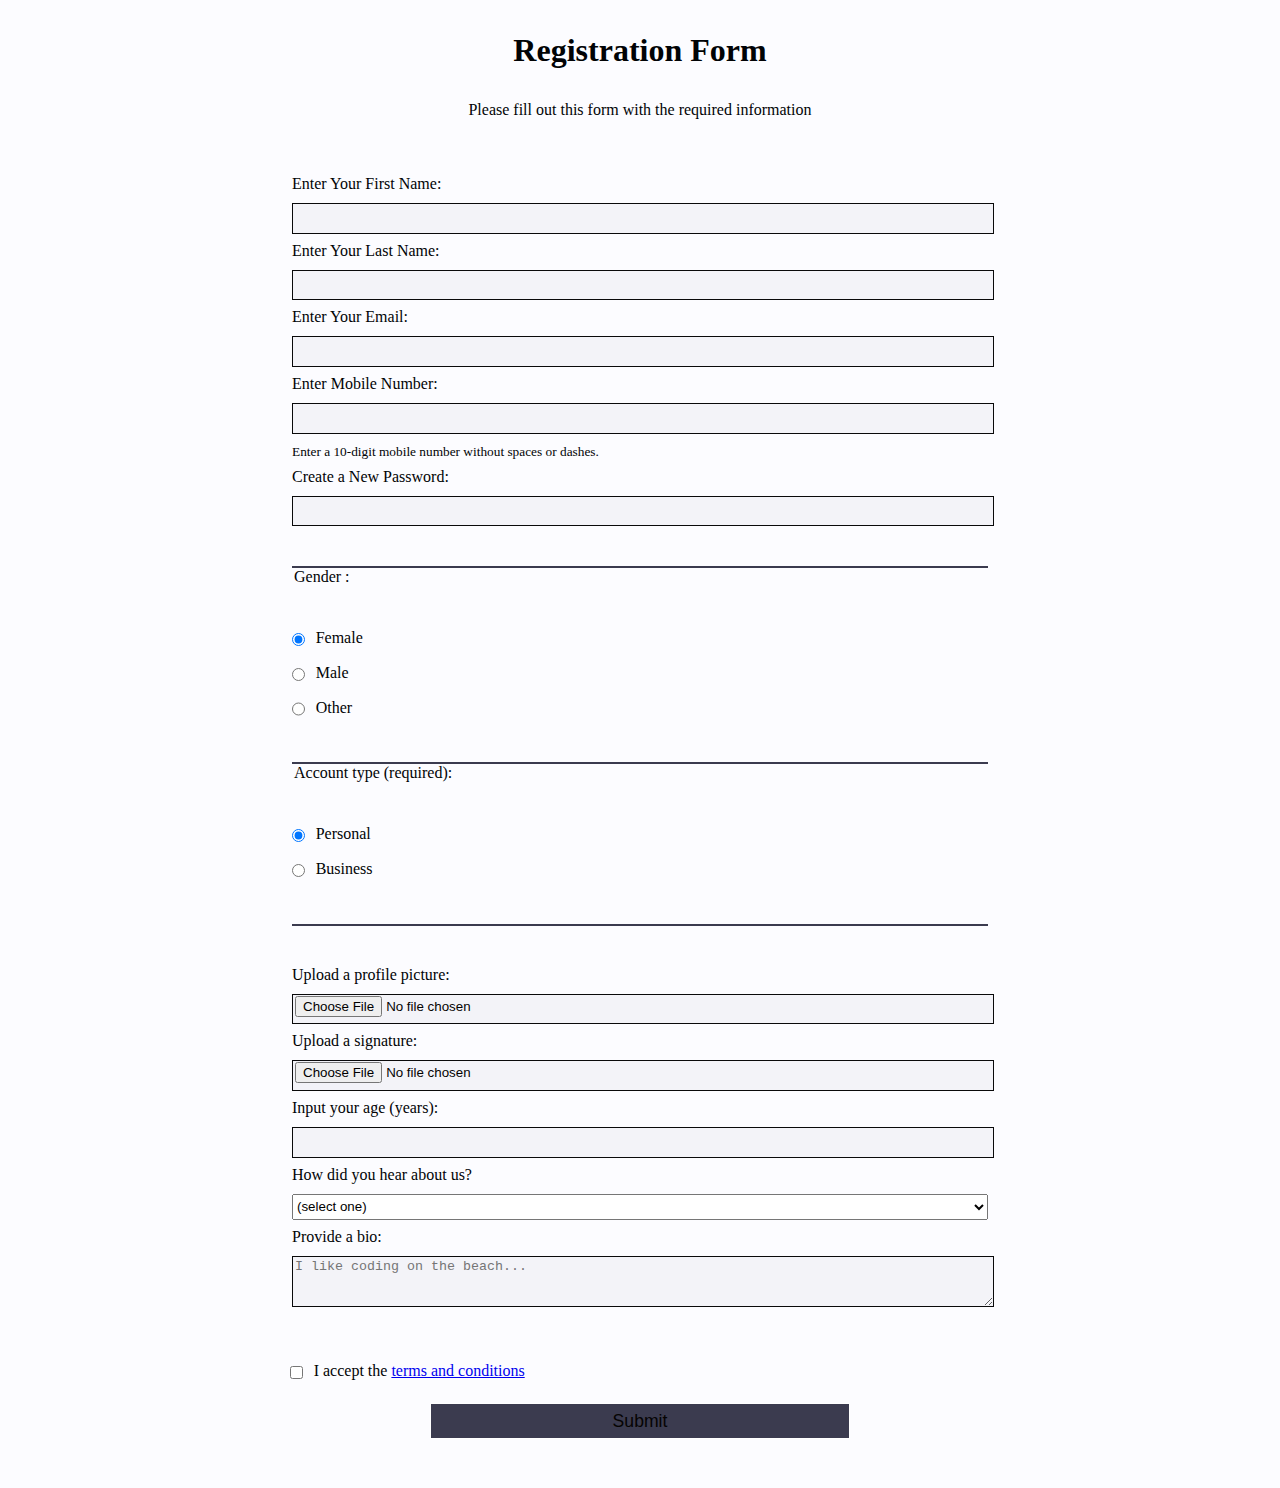
<file: registration form/index.html>
<!DOCTYPE html>
<html lang="en">
  <head>
    <meta charset="UTF-8">
    <title>Registration Form</title>
    <link rel="stylesheet" href="styles.css" />
  </head>
  <body>
    <h1>Registration Form</h1>
    <p>Please fill out this form with the required information</p>
    <form>
      <fieldset>
        <label for="first-name">Enter Your First Name: <input id="first-name" name="first-name" type="text" required /></label>
        <label for="last-name">Enter Your Last Name: <input id="last-name" name="last-name" type="text" required /></label>
        <label for="email">Enter Your Email: <input id="email" name="email" type="email" required /></label>
        <label for="mobile-number">Enter Mobile Number: <input id="mobile-number" name="mobile-number" type="tel" pattern="[0-9]{10}" required /></label>
        <small>Enter a 10-digit mobile number without spaces or dashes.</small>

        <label for="new-password">Create a New Password: <input id="new-password" name="new-password" type="password" pattern="[a-z0-5]{8,}" required /></label>
      </fieldset>
      <fieldset>
        <legend>Gender :</legend>
        <label for="female"><input id="female" type="radio" name="Gender" class="inline" checked /> Female</label>
        <label for="male"><input id="male" type="radio" name="Gender" class="inline" /> Male</label>
        <label for="other"><input id="other" type="radio" name="Gender" class="inline" /> Other</label>
        </fieldset>
        <fieldset>
        <legend>Account type (required):</legend>
        <label for="personal-account"><input id="personal-account" type="radio" name="account-type" class="inline" checked /> Personal</label>
        <label for="business-account"><input id="business-account" type="radio" name="account-type" class="inline" /> Business</label>
      </fieldset>
      <fieldset>
        <label for="profile-picture">Upload a profile picture: <input id="profile-picture" type="file" name="file" /></label>
        <label for="profile-picture">Upload a signature: <input id="sign-picture" type="file" name="file" /></label>

        <label for="age">Input your age (years): <input id="age" type="number" name="age" min="13" max="120" /></label>
        <label for="referrer">How did you hear about us?
          <select id="referrer" name="referrer">
            <option value="">(select one)</option>
            <option value="1">News</option>
            <option value="2">YouTube Channel</option>
            <option value="3">Forum</option>
            <option value="4">Other</option>
          </select>
        </label>
        <label for="bio">Provide a bio:
          <textarea id="bio" name="bio" rows="3" cols="30" placeholder="I like coding on the beach..."></textarea>
        </label>
      </fieldset>
      <label for="terms-and-conditions">
        <input class="inline" id="terms-and-conditions" type="checkbox" required name="terms-and-conditions" /> I accept the <a href="term-and-codition.html">terms and conditions</a>
      </label>
      <input type="submit" value="Submit" />
    </form>
  </body>
</html>
</file>
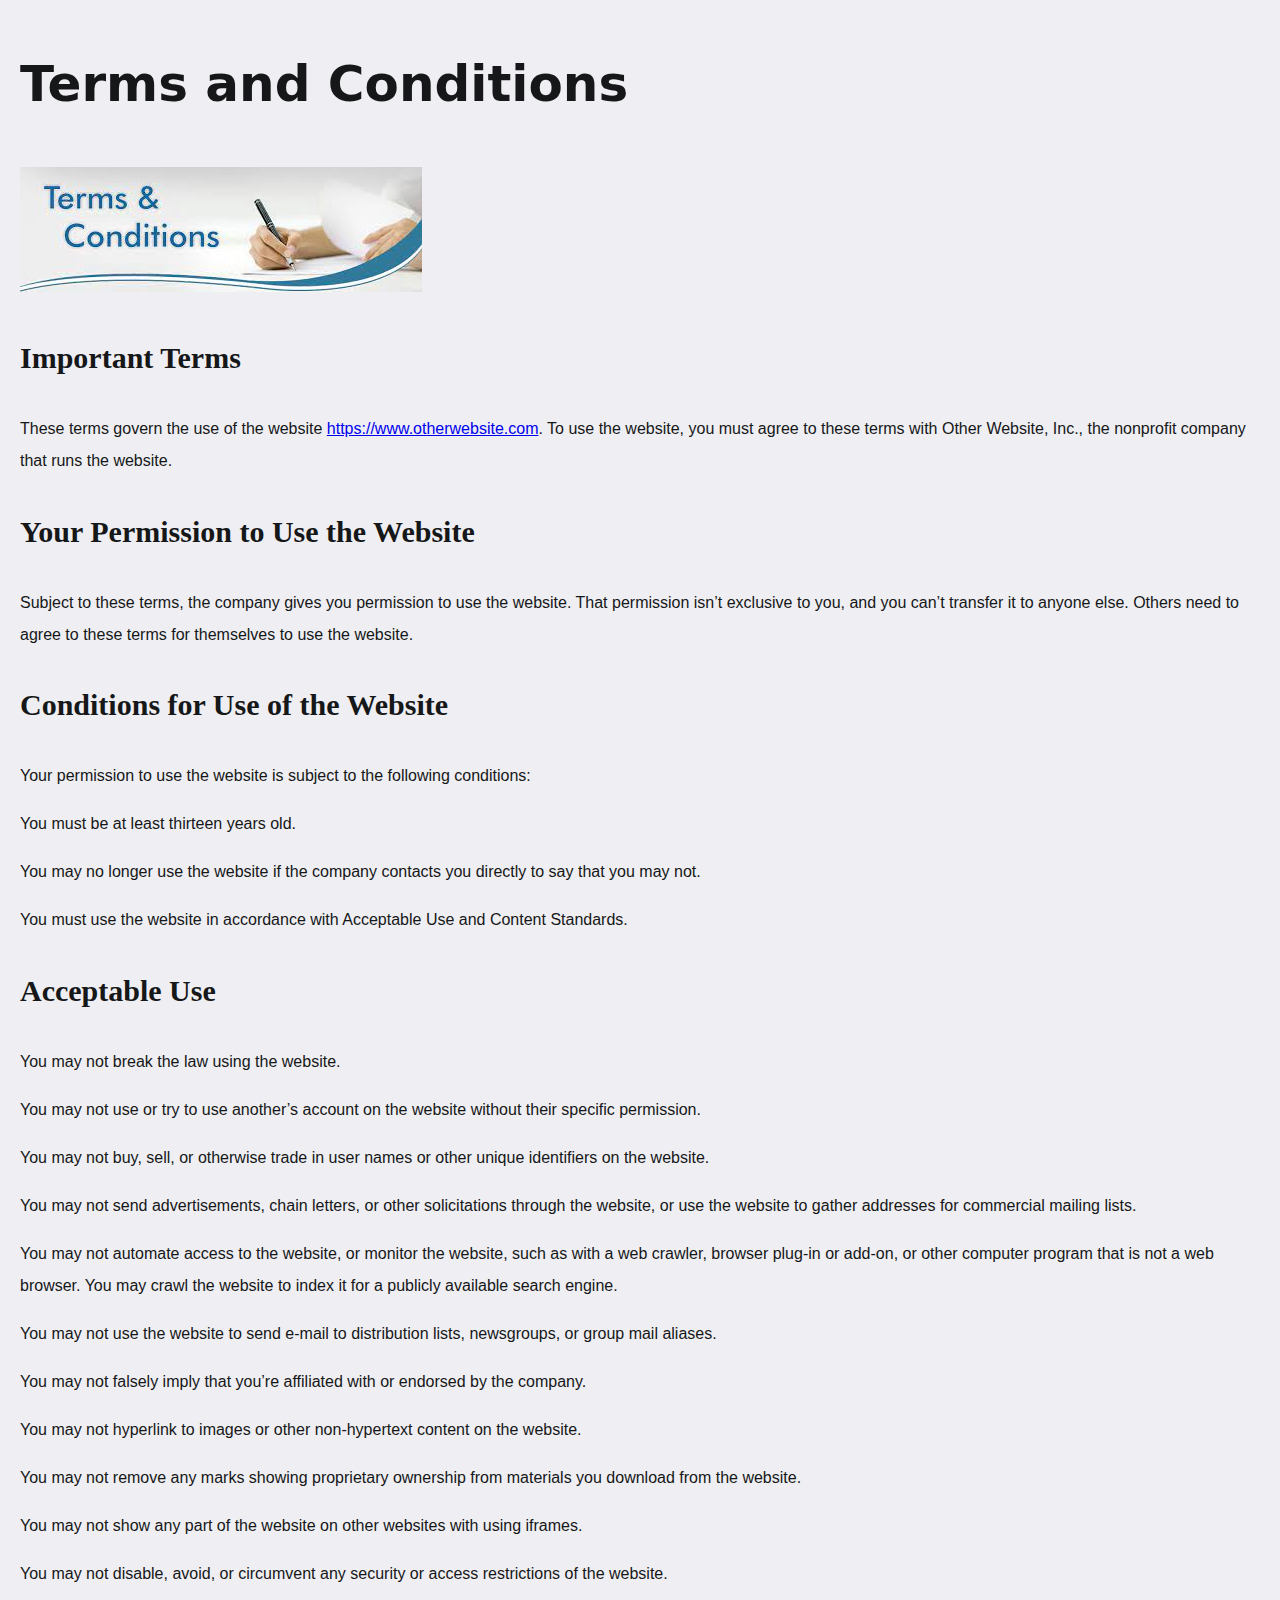
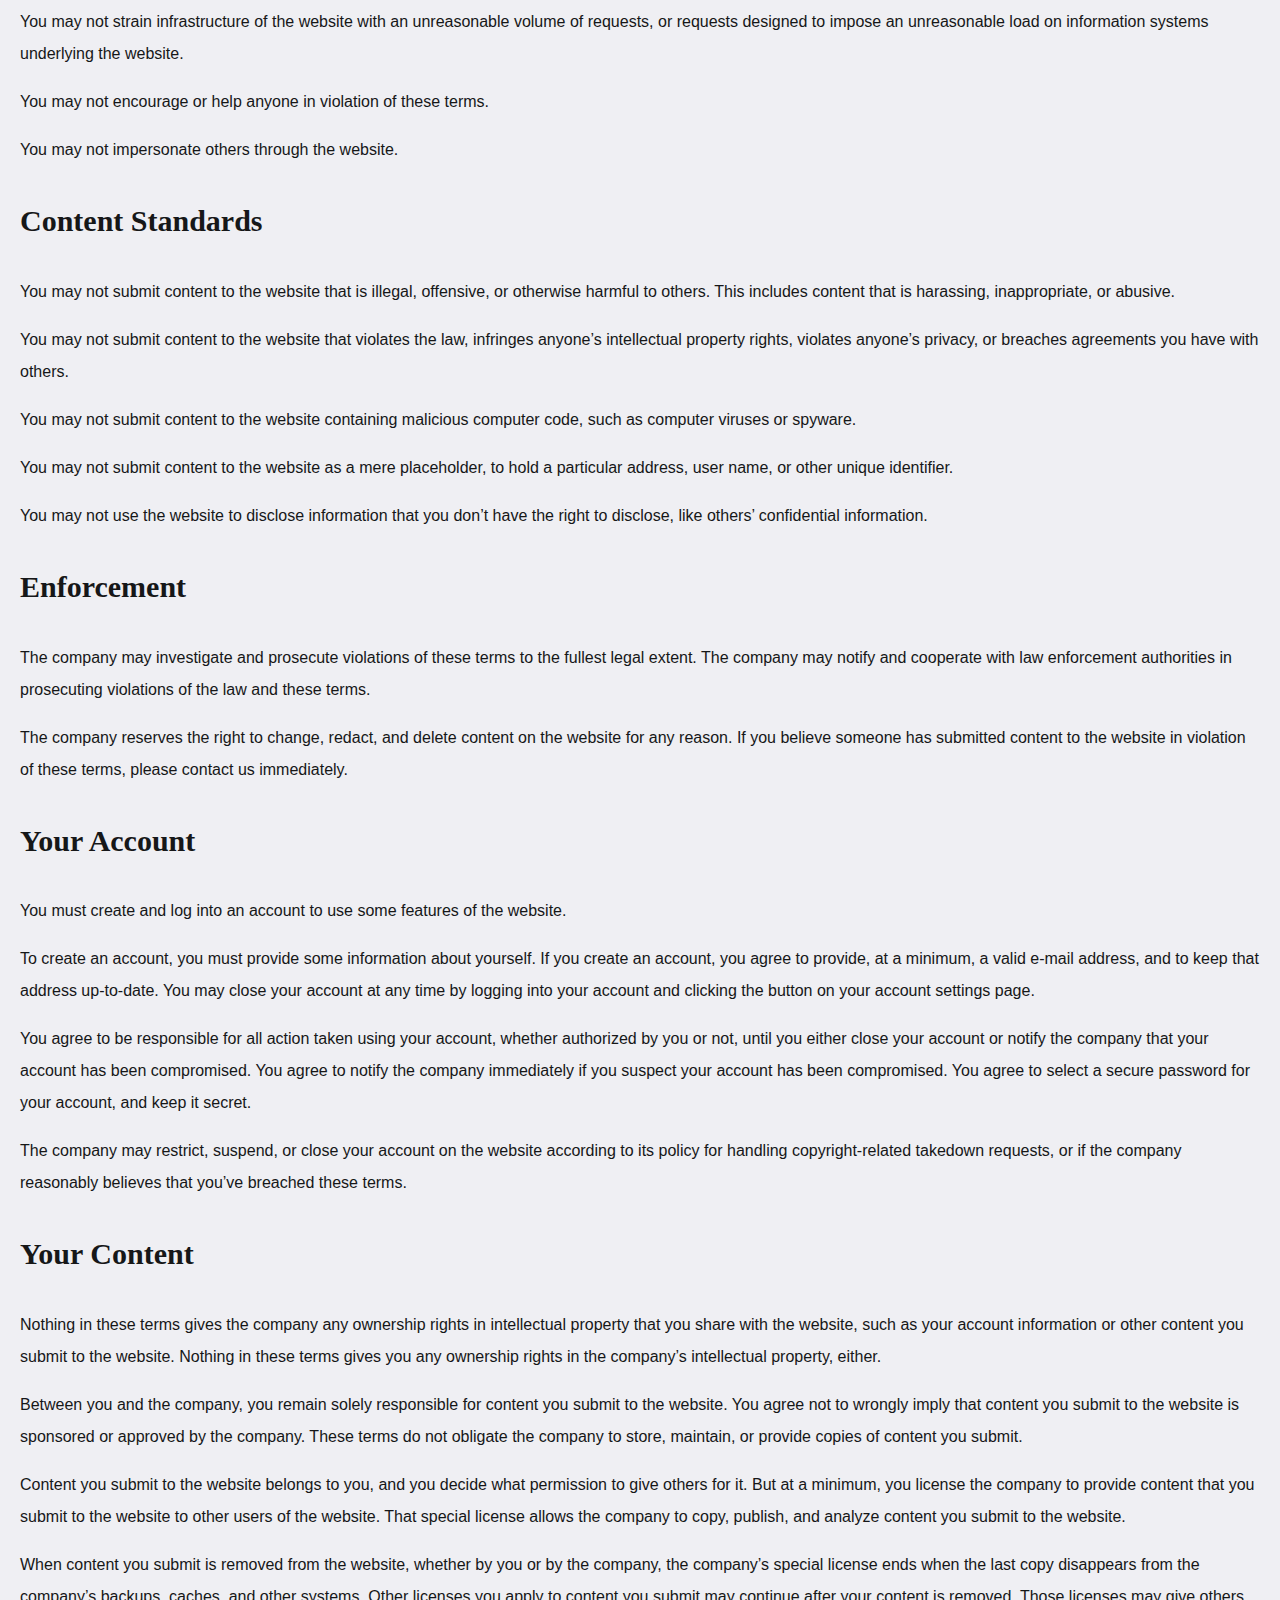
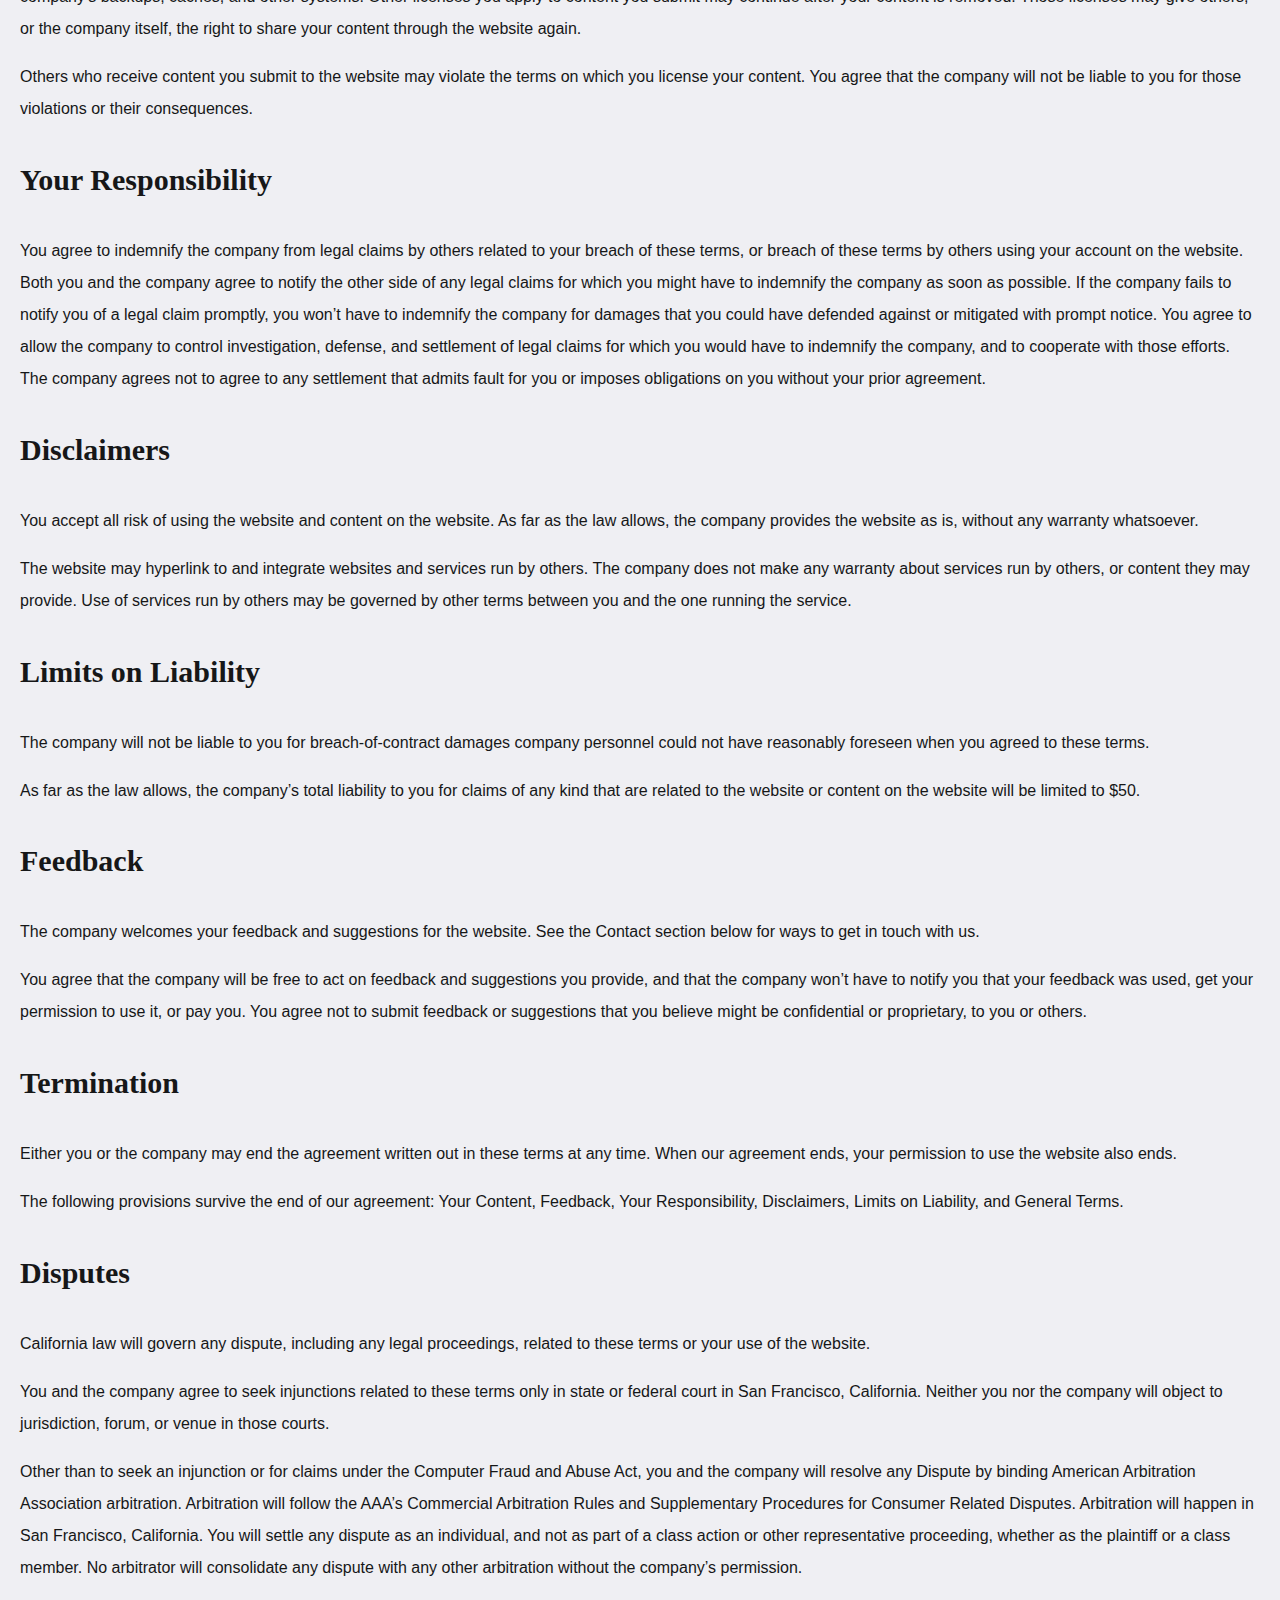
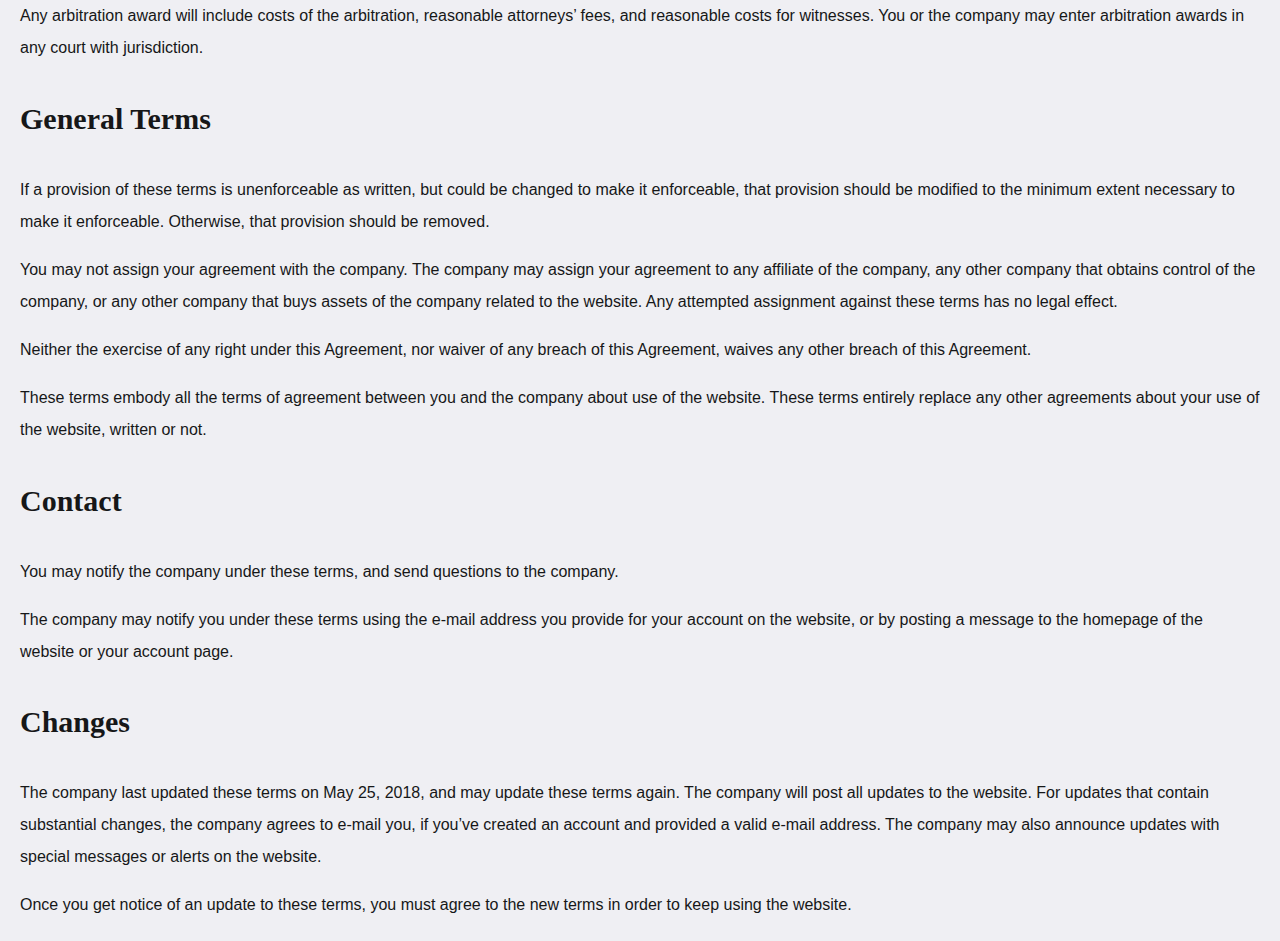
<file: registration form/term-and-codition.html>
<!DOCTYPE html>
<html lang="en">
<head>
  <meta charset="UTF-8">
  <meta name="viewport" content="width=device-width, initial-scale=1.0">
  <title>Terms and Conditions</title>
  <link rel="stylesheet" href="style2.css">
</head>
<body>

  <h1>Terms and Conditions</h1>
  <img src="download.jpeg">
  <h2>Important Terms</h2>
  <p>These terms govern the use of the website <a href="https://www.otherwebsite.com" target="_blank">https://www.otherwebsite.com</a>. To use the website, you must agree to these terms with Other Website, Inc., the nonprofit company that runs the website.</p>

  <h2>Your Permission to Use the Website</h2>
  <p>Subject to these terms, the company gives you permission to use the website. That permission isn’t exclusive to you, and you can’t transfer it to anyone else. Others need to agree to these terms for themselves to use the website.</p>

  <h2>Conditions for Use of the Website</h2>
  <p>Your permission to use the website is subject to the following conditions:</p>
  <p>You must be at least thirteen years old.</p>
  <p>You may no longer use the website if the company contacts you directly to say that you may not.</p>
  <p>You must use the website in accordance with Acceptable Use and Content Standards.  </p>

  <h2>Acceptable Use</h2>
  <p>You may not break the law using the website.</p>
  <p>You may not use or try to use another’s account on the website without their specific permission.</p>
  <p>You may not buy, sell, or otherwise trade in user names or other unique identifiers on the website.</p>
  <p>You may not send advertisements, chain letters, or other solicitations through the website, or use the website to gather addresses for commercial mailing lists.</p>
  <p>You may not automate access to the website, or monitor the website, such as with a web crawler, browser plug-in or add-on,
   or other computer program that is not a web browser. You may crawl the website to index it for a publicly available search engine.</p>
  <p>You may not use the website to send e-mail to distribution lists, newsgroups, or group mail aliases.</p>
  <p>You may not falsely imply that you’re affiliated with or endorsed by the company.</p>
  <p>You may not hyperlink to images or other non-hypertext content on the website.</p>
  <p>You may not remove any marks showing proprietary ownership from materials you download from the website.</p>
  <p>You may not show any part of the website on other websites with using iframes.</p>
  <p>You may not disable, avoid, or circumvent any security or access restrictions of the website.</p>
  <p>You may not strain infrastructure of the website with an unreasonable volume of requests, or requests designed to impose an unreasonable load on information systems underlying the website.</p>
  <p>You may not encourage or help anyone in violation of these terms.</p>
  <p>You may not impersonate others through the website.</p>
  
  
  <h2>Content Standards</h2>
  <p>You may not submit content to the website that is illegal, offensive, or otherwise harmful to others. This includes content that is harassing, inappropriate, or abusive.</p>

  <p>You may not submit content to the website that violates the law, infringes anyone’s intellectual property rights, violates anyone’s privacy, or breaches agreements you have with others.</p>
  
  <p>You may not submit content to the website containing malicious computer code, such as computer viruses or spyware.</p>
  
  <p>You may not submit content to the website as a mere placeholder, to hold a particular address, user name, or other unique identifier.</p>
  
  <p>You may not use the website to disclose information that you don’t have the right to disclose, like others’ confidential information.</p>
  
  <h2>Enforcement</h2>
  <p>The company may investigate and prosecute violations of these terms to the fullest legal extent. The company may notify and cooperate with law enforcement authorities in prosecuting violations of the law and these terms.</p>

  <p>The company reserves the right to change, redact, and delete content on the website for any reason. If you believe someone has submitted content to the website in violation of these terms, please contact us immediately.</p>
  
  <h2>Your Account</h2>
  <p>You must create and log into an account to use some features of the website.</p>

  <p>To create an account, you must provide some information about yourself. If you create an account, you agree to provide, at a minimum, a valid e-mail address, and to keep that address up-to-date. 
    You may close your account at any time by logging into your account and clicking the button on your account settings page.</p>

  <p>You agree to be responsible for all action taken using your account, whether authorized by you or not, until you either close your account or notify the company that your account has been compromised.
     You agree to notify the company immediately if you suspect your account has been compromised. You agree to select a secure password for your account, and keep it secret.</p>

  <p>The company may restrict, suspend, or close your account on the website according to its policy for handling copyright-related takedown requests, or if the company reasonably believes that you’ve breached these terms.</p>


  
  <h2>Your Content</h2>
  <p>Nothing in these terms gives the company any ownership rights in intellectual property that you share with the website, such as your account information or other content you submit to the website. Nothing in these terms gives you any ownership rights in the company’s intellectual property, either.</p>
  <p>Between you and the company, you remain solely responsible for content you submit to the website. You agree not to wrongly imply that content you submit to the website is sponsored or approved by the company. These terms do not obligate the company to store, maintain, or provide copies of content you submit.</p>

  <p>Content you submit to the website belongs to you, and you decide what permission to give others for it. But at a minimum, you license the company to provide content that you submit to the website to other users of the website. That special license allows the company to copy, publish, and analyze content you submit to the website.</p>
  
  <p>When content you submit is removed from the website, whether by you or by the company, the company’s special license ends when the last copy disappears from the company’s backups, caches, and other systems. Other licenses you apply to content you submit may continue after your content is removed. 
    Those licenses may give others, or the company itself, the right to share your content through the website again.</p>
  
  <p>Others who receive content you submit to the website may violate the terms on which you license your content. You agree that the company will not be liable to you for those violations or their consequences.</p>
  
  
  <h2>Your Responsibility</h2>
  <p>You agree to indemnify the company from legal claims by others related to your breach of these terms, or breach of these terms by others using your account on the website. Both you and the company agree to notify the other side of any legal claims for which you might have to indemnify the company as soon as possible. 
    If the company fails to notify you of a legal claim promptly, you won’t have to indemnify the company for damages that you could have defended against or mitigated with prompt notice. You agree to allow the company to control investigation, defense, and settlement of legal claims for which you would have to indemnify the company, 
    and to cooperate with those efforts. The company agrees not to agree to any settlement that admits fault for you or imposes obligations on you without your prior agreement.</p>

  <h2>Disclaimers</h2>
  <p>You accept all risk of using the website and content on the website. As far as the law allows, the company provides the website as is, without any warranty whatsoever.</p>

  <p>The website may hyperlink to and integrate websites and services run by others. The company does not make any warranty about services run by others, or content they may provide. Use of services run by others may be governed by other terms between you and the one running the service.</p>


  <h2>Limits on Liability</h2>
  <p>The company will not be liable to you for breach-of-contract damages company personnel could not have reasonably foreseen when you agreed to these terms.</p>

  <p>As far as the law allows, the company’s total liability to you for claims of any kind that are related to the website or content on the website will be limited to $50.</p>

  <h2>Feedback</h2>
  <p>The company welcomes your feedback and suggestions for the website. See the Contact section below for ways to get in touch with us.</p>

  <p>You agree that the company will be free to act on feedback and suggestions you provide, and that the company won’t have to notify you that your feedback was used, get your permission to use it, or pay you. You agree not to submit feedback or suggestions that you believe might be confidential or proprietary, to you or others.</p>

  <h2>Termination</h2>
  <p>Either you or the company may end the agreement written out in these terms at any time. When our agreement ends, your permission to use the website also ends.</p>

  <p>The following provisions survive the end of our agreement: Your Content, Feedback, Your Responsibility, Disclaimers, Limits on Liability, and General Terms.</p>
  
  <h2>Disputes</h2>
  <p>California law will govern any dispute, including any legal proceedings, related to these terms or your use of the website.</p>

  <p>You and the company agree to seek injunctions related to these terms only in state or federal court in San Francisco, California. Neither you nor the company will object to jurisdiction, forum, or venue in those courts.</p>

  <p>Other than to seek an injunction or for claims under the Computer Fraud and Abuse Act, you and the company will resolve any Dispute by binding American Arbitration Association arbitration. Arbitration will follow the AAA’s Commercial Arbitration Rules and Supplementary Procedures for Consumer Related Disputes.
     Arbitration will happen in San Francisco, California. You will settle any dispute as an individual, and not as part of a class action or other representative proceeding, whether as the plaintiff or a class member. No arbitrator will consolidate any dispute with any other arbitration without the company’s permission.</p>

  <p>Any arbitration award will include costs of the arbitration, reasonable attorneys’ fees, and reasonable costs for witnesses. You or the company may enter arbitration awards in any court with jurisdiction.</p>

 <h2>General Terms</h2>
 <p>If a provision of these terms is unenforceable as written, but could be changed to make it enforceable, that provision should be modified to the minimum extent necessary to make it enforceable. Otherwise, that provision should be removed.</p>

 <p>You may not assign your agreement with the company. The company may assign your agreement to any affiliate of the company, any other company that obtains control of the company, or any other company that buys assets of the company related to the website. Any attempted assignment against these terms has no legal effect.</p>

 <p>Neither the exercise of any right under this Agreement, nor waiver of any breach of this Agreement, waives any other breach of this Agreement.</p>

 <p>These terms embody all the terms of agreement between you and the company about use of the website. These terms entirely replace any other agreements about your use of the website, written or not.</p>

 <h2>Contact</h2>
 <p>You may notify the company under these terms, and send questions to the company.</p>

 <p>The company may notify you under these terms using the e-mail address you provide for your account on the website, or by posting a message to the homepage of the website or your account page.</p>

 <h2>Changes</h2>
 <p>The company last updated these terms on May 25, 2018, and may update these terms again. The company will post all updates to the website. For updates that contain substantial changes, the company agrees to e-mail you, if you’ve created an account and provided a valid e-mail address. 
    The company may also announce updates with special messages or alerts on the website.</p>

 <p>Once you get notice of an update to these terms, you must agree to the new terms in order to keep using the website.</p>
</file>
<file: registration form/styles.css>
body {
  width: 100%;
  height: 100vh;
  margin: 0;
  background-color: #fcfcff;
  color: #010305;
  font-family: Tahoma;
  font-size: 16px;
}

h1, p {
  margin: 1em auto;
  text-align: center;
}

form {
  width: 60vw;
  max-width: 700px;
  min-width: 400px;
  margin: 0 auto;
  padding-bottom: 2em;
}

fieldset {
  border: none;
  padding: 2rem 0;
  border-bottom: 2px solid #3b3b4f;
}

fieldset:last-of-type {
  border-bottom: none;
}

label {
  display: block;
  margin: 0.5rem 0;
}

input,
textarea,
select {
  margin: 10px 0 0 0;
  width: 100%;
  min-height: 2em;
}

input, textarea {
  background-color: #f3f3f8;
  border: 1px solid #09090a;
  color: #050303;
}

.inline {
  width: unset;
  margin: 0 0.5em 0 0;
  vertical-align: middle;
}

input[type="submit"] {
  display: block;
  width: 60%;
  margin: 1em auto;
  height: 2em;
  font-size: 1.1rem;
  background-color: #3b3b4f;
  border-color: white;
  min-width: 300px;
}

input[type="file"] {
  padding: 1px 2px;
}

.inline{
  display: inline; 
}
</file>
<file: registration form/style2.css>
body {
    font-family: Arial, sans-serif;
    line-height: 2;
    margin: 20px;
    background-color: rgb(239, 239, 243);
    color: rgb(22, 23, 24);
  }
  h1{
    font-size: 50px;
    text-shadow: rgb(3, 11, 17);
    font-family:system-ui, -apple-system, BlinkMacSystemFont, 'Segoe UI', Roboto, Oxygen, Ubuntu, Cantarell, 'Open Sans', 'Helvetica Neue', sans-serif
  }
   h2{
      font-size: 30px;
      font-family:Georgia, 'Times New Roman', Times, serif
   }
</file>
